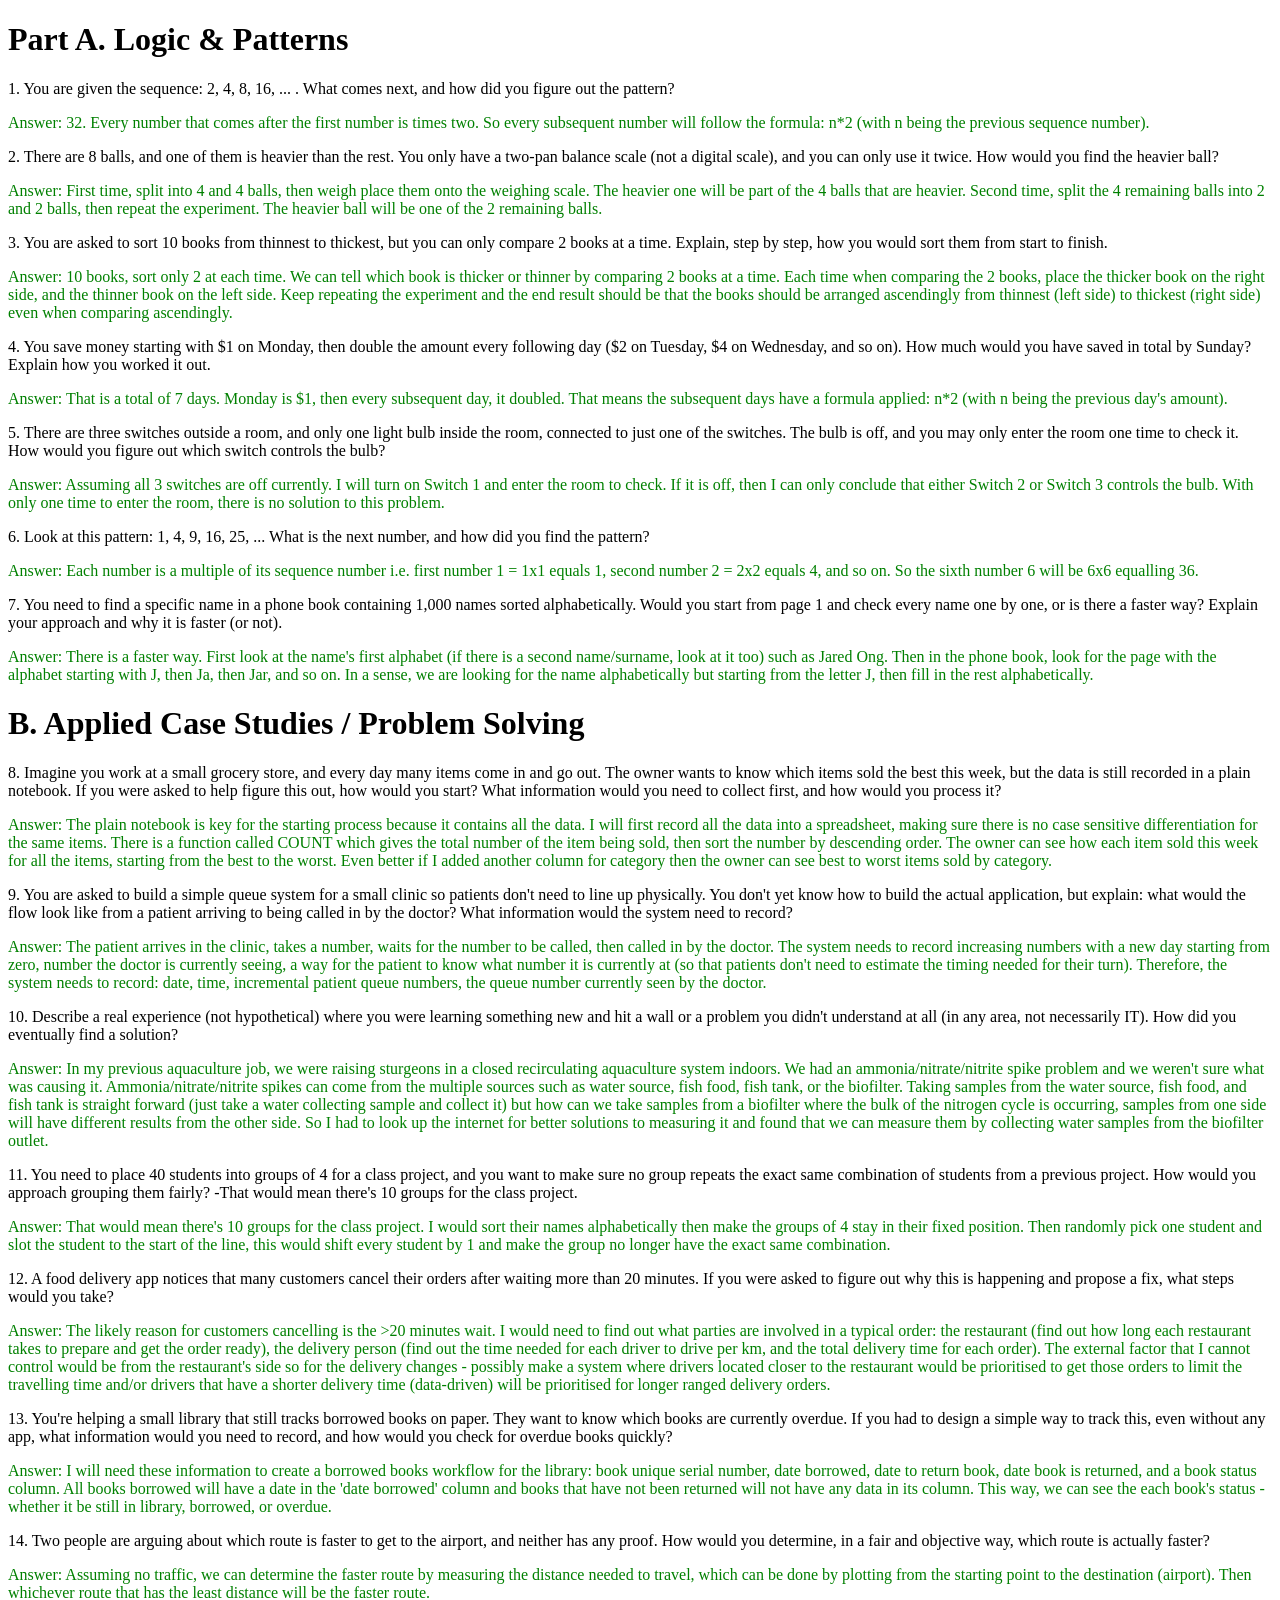
<file: part-1/index.html>
<!DOCTYPE html>
<html lang="en">
<head>
    <meta charset="UTF-8">
    <meta name="viewport" content="width=device-width, initial-scale=1.0">
    <title>CodingBN Participant Selection Assessment</title>
</head>
<body>
    <h1>Part A. Logic & Patterns</h1>


<p>1. You are given the sequence: 2, 4, 8, 16, ... . What comes next, and how did you figure out the pattern?</p>
<p style="color: green;">Answer: 32. Every number that comes after the first number is times two. So every subsequent number will follow the formula: n*2 (with n being the previous sequence number).
</p>

<p>2. There are 8 balls, and one of them is heavier than the rest. You only have a two-pan balance scale (not a digital
scale), and you can only use it twice. How would you find the heavier ball?</p>
<p style="color: green;">Answer: First time, split into 4 and 4 balls, then weigh place them onto the weighing scale. The heavier one will be part of the 4 balls that are heavier.
Second time, split the 4 remaining balls into 2 and 2 balls, then repeat the experiment. The heavier ball will be one of the 2 remaining balls.</p>

<p>3. You are asked to sort 10 books from thinnest to thickest, but you can only compare 2 books at a time. Explain,
step by step, how you would sort them from start to finish.</p>
<p style="color: green;">Answer: 10 books, sort only 2 at each time. We can tell which book is thicker or thinner by comparing 2 books at a time. Each time when comparing the 2 books,
place the thicker book on the right side, and the thinner book on the left side. Keep repeating the experiment and the end result should be that the books should be arranged ascendingly from thinnest (left side) to thickest (right side) even when comparing ascendingly.</p>

<p>4. You save money starting with $1 on Monday, then double the amount every following day ($2 on Tuesday, $4
on Wednesday, and so on). How much would you have saved in total by Sunday? Explain how you worked it out.</p>
<p style="color: green;">Answer: That is a total of 7 days. Monday is $1, then every subsequent day, it doubled. That means the subsequent days have a formula applied: n*2 (with n being the previous day's amount).
</p>

<p>5. There are three switches outside a room, and only one light bulb inside the room, connected to just one of the
switches. The bulb is off, and you may only enter the room one time to check it. How would you figure out which
switch controls the bulb?</p>
<p style="color: green;">Answer: Assuming all 3 switches are off currently. I will turn on Switch 1 and enter the room to check. If it is off, then I can only conclude that either Switch 2 or Switch 3 controls the bulb. With only one time to enter the room, there is no solution to this problem.
</p>

<p>6. Look at this pattern: 1, 4, 9, 16, 25, ... What is the next number, and how did you find the pattern?</p>
<p style="color: green;">Answer: Each number is a multiple of its sequence number i.e. first number 1 = 1x1 equals 1, second number 2 = 2x2 equals 4, and so on. So the sixth number 6 will be 6x6 equalling 36.</p>

<p>7. You need to find a specific name in a phone book containing 1,000 names sorted alphabetically. Would you start
from page 1 and check every name one by one, or is there a faster way? Explain your approach and why it is faster
(or not).</p>
<p style="color: green;">Answer: There is a faster way. First look at the name's first alphabet (if there is a second name/surname, look at it too) such as Jared Ong. Then in the phone book, look for the page with the alphabet starting with J, then Ja, then Jar, and so on. In a sense, we are looking for the name alphabetically but starting from the letter J, then fill in the rest alphabetically.</p>

    <h1>B. Applied Case Studies / Problem Solving</h1>


<p>8. Imagine you work at a small grocery store, and every day many items come in and go out. The owner wants to
know which items sold the best this week, but the data is still recorded in a plain notebook. If you were asked to
help figure this out, how would you start? What information would you need to collect first, and how would you
process it?</p>
<p style="color: green;">Answer: The plain notebook is key for the starting process because it contains all the data. I will first record all the data into a spreadsheet, making sure there is no case sensitive differentiation for the same items. There is a function called COUNT which gives the total number of the item being sold, then sort the number by descending order. The owner can see how each item sold this week for all the items, starting from the best to the worst. Even better if I added another column for category then the owner can see best to worst items sold by category.
</p>

<p>9. You are asked to build a simple queue system for a small clinic so patients don't need to line up physically. You
don't yet know how to build the actual application, but explain: what would the flow look like from a patient arriving
to being called in by the doctor? What information would the system need to record?</p>
<p style="color: green;">Answer: The patient arrives in the clinic, takes a number, waits for the number to be called, then called in by the doctor. The system needs to record increasing numbers with a new day starting from zero, number the doctor is currently seeing, a way for the patient to know what number it is currently at (so that patients don't need to estimate the timing needed for their turn).
Therefore, the system needs to record: date, time, incremental patient queue numbers, the queue number currently seen by the doctor.</p>

<p>10. Describe a real experience (not hypothetical) where you were learning something new and hit a wall or a problem
you didn't understand at all (in any area, not necessarily IT). How did you eventually find a solution?</p>
<p style="color: green;">Answer: In my previous aquaculture job, we were raising sturgeons in a closed recirculating aquaculture system indoors. We had an ammonia/nitrate/nitrite spike problem and we weren't sure what was causing it. Ammonia/nitrate/nitrite spikes can come from the multiple sources such as water source, fish food, fish tank, or the biofilter. Taking samples from the water source, fish food, and fish tank is straight forward (just take a water collecting sample and collect it) but how can we take samples from a biofilter where the bulk of the nitrogen cycle is occurring, samples from one side will have different results from the other side. So I had to look up the internet for better solutions to measuring it and found that we can measure them by collecting water samples from the biofilter outlet.</p>

<p>11. You need to place 40 students into groups of 4 for a class project, and you want to make sure no group repeats
the exact same combination of students from a previous project. How would you approach grouping them fairly?
-That would mean there's 10 groups for the class project.</p>
<p style="color: green;">Answer: That would mean there's 10 groups for the class project. I would sort their names alphabetically then make the groups of 4 stay in their fixed position. Then randomly pick one student and slot the student to the start of the line, this would shift every student by 1 and make the group no longer have the exact same combination.</p>

<p>12. A food delivery app notices that many customers cancel their orders after waiting more than 20 minutes. If you
were asked to figure out why this is happening and propose a fix, what steps would you take?</p>
<p style="color: green;">Answer: The likely reason for customers cancelling is the >20 minutes wait. I would need to find out what parties are involved in a typical order: the restaurant (find out how long each restaurant takes to prepare and get the order ready), the delivery person (find out the time needed for each driver to drive per km, and the total delivery time for each order). The external factor that I cannot control would be from the restaurant's side so for the delivery changes - possibly make a system where drivers located closer to the restaurant would be prioritised to get those orders to limit the travelling time and/or drivers that have a shorter delivery time (data-driven) will be prioritised for longer ranged delivery orders.</p>

<p>13. You're helping a small library that still tracks borrowed books on paper. They want to know which books are
currently overdue. If you had to design a simple way to track this, even without any app, what information would
you need to record, and how would you check for overdue books quickly?</p>
<p style="color: green;">Answer: I will need these information to create a borrowed books workflow for the library: book unique serial number, date borrowed, date to return book, date book is returned, and a book status column. All books borrowed will have a date in the 'date borrowed' column and books that have not been returned will not have any data in its column. This way, we can see the each book's status - whether it be still in library, borrowed, or overdue.</p>

<p>14. Two people are arguing about which route is faster to get to the airport, and neither has any proof. How would
you determine, in a fair and objective way, which route is actually faster?</p>
<p style="color: green;">Answer: Assuming no traffic, we can determine the faster route by measuring the distance needed to travel, which can be done by plotting from the starting point to the destination (airport). Then whichever route that has the least distance will be the faster route.</p>

</body>
</html>
</file>
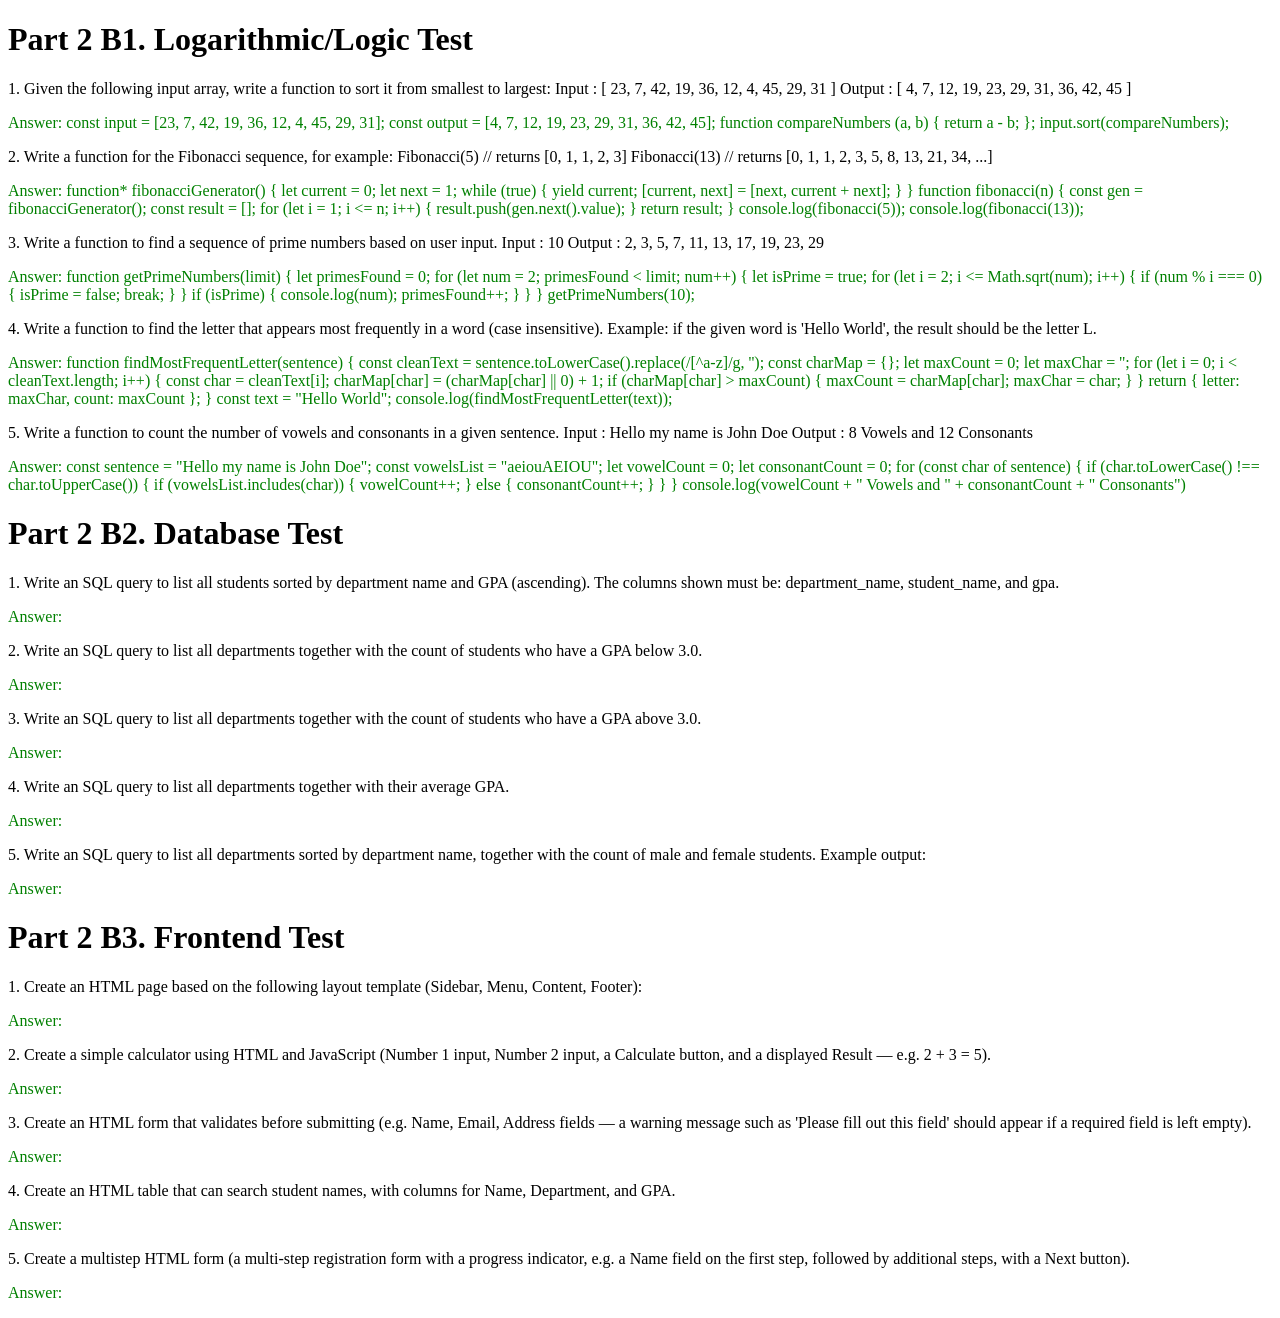
<file: part-2/index.html>
<!DOCTYPE html>
<html lang="en">
<head>
    <meta charset="UTF-8">
    <meta name="viewport" content="width=device-width, initial-scale=1.0">
    <title>CodingBN Participant Selection Assessment</title>
</head>
<body>
    <h1>Part 2 B1. Logarithmic/Logic Test</h1>


<p>1. Given the following input array, write a function to sort it from smallest to largest:
Input : [ 23, 7, 42, 19, 36, 12, 4, 45, 29, 31 ]
Output : [ 4, 7, 12, 19, 23, 29, 31, 36, 42, 45 ]</p>
<p style="color: green;">Answer: 
const input = [23, 7, 42, 19, 36, 12, 4, 45, 29, 31];
const output = [4, 7, 12, 19, 23, 29, 31, 36, 42, 45];

function compareNumbers (a, b) {
    return a - b;
};

input.sort(compareNumbers);</p>


<p>2. Write a function for the Fibonacci sequence, for example:
Fibonacci(5) // returns [0, 1, 1, 2, 3]
Fibonacci(13) // returns [0, 1, 1, 2, 3, 5, 8, 13, 21, 34, ...]</p>
<p style="color: green;">Answer: 
    function* fibonacciGenerator() {
  let current = 0;
  let next = 1;
  while (true) {
    yield current;
    [current, next] = [next, current + next];
  }
}

function fibonacci(n) {
    const gen = fibonacciGenerator();
    const result = [];

    for (let i = 1; i <= n; i++) {
    result.push(gen.next().value);
    }
    return result;
}

console.log(fibonacci(5));
console.log(fibonacci(13));
</p>

<p>3. Write a function to find a sequence of prime numbers based on user input.
Input : 10
Output : 2, 3, 5, 7, 11, 13, 17, 19, 23, 29</p>
<p style="color: green;">Answer: 
    function getPrimeNumbers(limit) {
    let primesFound = 0;
    
    for (let num = 2; primesFound < limit; num++) {
        let isPrime = true;

        for (let i = 2; i <= Math.sqrt(num); i++) {
            if (num % i === 0) {
                isPrime = false; 
                break;
            }
        }

        if (isPrime) {
            console.log(num);
            primesFound++;
        }
    }
}

getPrimeNumbers(10);
</p>

<p>4. Write a function to find the letter that appears most frequently in a word (case insensitive).
Example: if the given word is 'Hello World', the result should be the letter L.</p>
<p style="color: green;">Answer: 
    function findMostFrequentLetter(sentence) {
  const cleanText = sentence.toLowerCase().replace(/[^a-z]/g, '');
  
  const charMap = {};
  let maxCount = 0;
  let maxChar = '';

  for (let i = 0; i < cleanText.length; i++) {
    const char = cleanText[i];
    
    charMap[char] = (charMap[char] || 0) + 1;
    
    if (charMap[char] > maxCount) {
      maxCount = charMap[char];
      maxChar = char;
    }
  }

  return { letter: maxChar, count: maxCount };
}

const text = "Hello World"; 
console.log(findMostFrequentLetter(text)); 
</p>

<p>5. Write a function to count the number of vowels and consonants in a given sentence.
Input : Hello my name is John Doe
Output : 8 Vowels and 12 Consonants</p>
<p style="color: green;">Answer: 
    const sentence = "Hello my name is John Doe";
const vowelsList = "aeiouAEIOU";

let vowelCount = 0;
let consonantCount = 0;

for (const char of sentence) {
  if (char.toLowerCase() !== char.toUpperCase()) {
    if (vowelsList.includes(char)) {
      vowelCount++;
    } else {
      consonantCount++; 
    }
  }
}

console.log(vowelCount + " Vowels and " + consonantCount + " Consonants")
</p>


    <h1>Part 2 B2. Database Test</h1>


<p>1. Write an SQL query to list all students sorted by department name and GPA (ascending). The columns
shown must be: department_name, student_name, and gpa.</p>
<p style="color: green;">Answer: </p>

<p>2. Write an SQL query to list all departments together with the count of students who have a GPA below
3.0.</p>
<p style="color: green;">Answer: </p>

<p>3. Write an SQL query to list all departments together with the count of students who have a GPA above
3.0.</p>
<p style="color: green;">Answer: </p>

<p>4. Write an SQL query to list all departments together with their average GPA.</p>
<p style="color: green;">Answer: </p>

<p>5. Write an SQL query to list all departments sorted by department name, together with the count of male
and female students. Example output:</p>
<p style="color: green;">Answer: </p>


    <h1>Part 2 B3. Frontend Test</h1>


<p>1. Create an HTML page based on the following layout template (Sidebar, Menu, Content, Footer):</p>
<p style="color: green;">Answer: </p>

<p>2. Create a simple calculator using HTML and JavaScript (Number 1 input, Number 2 input, a Calculate
button, and a displayed Result — e.g. 2 + 3 = 5).</p>
<p style="color: green;">Answer: </p>

<p>3. Create an HTML form that validates before submitting (e.g. Name, Email, Address fields — a warning
message such as 'Please fill out this field' should appear if a required field is left empty).</p>
<p style="color: green;">Answer: </p>

<p>4. Create an HTML table that can search student names, with columns for Name, Department, and GPA.</p>
<p style="color: green;">Answer: </p>

<p>5. Create a multistep HTML form (a multi-step registration form with a progress indicator, e.g. a Name
field on the first step, followed by additional steps, with a Next button).</p>
<p style="color: green;">Answer: </p>


</body>
</html>
</file>
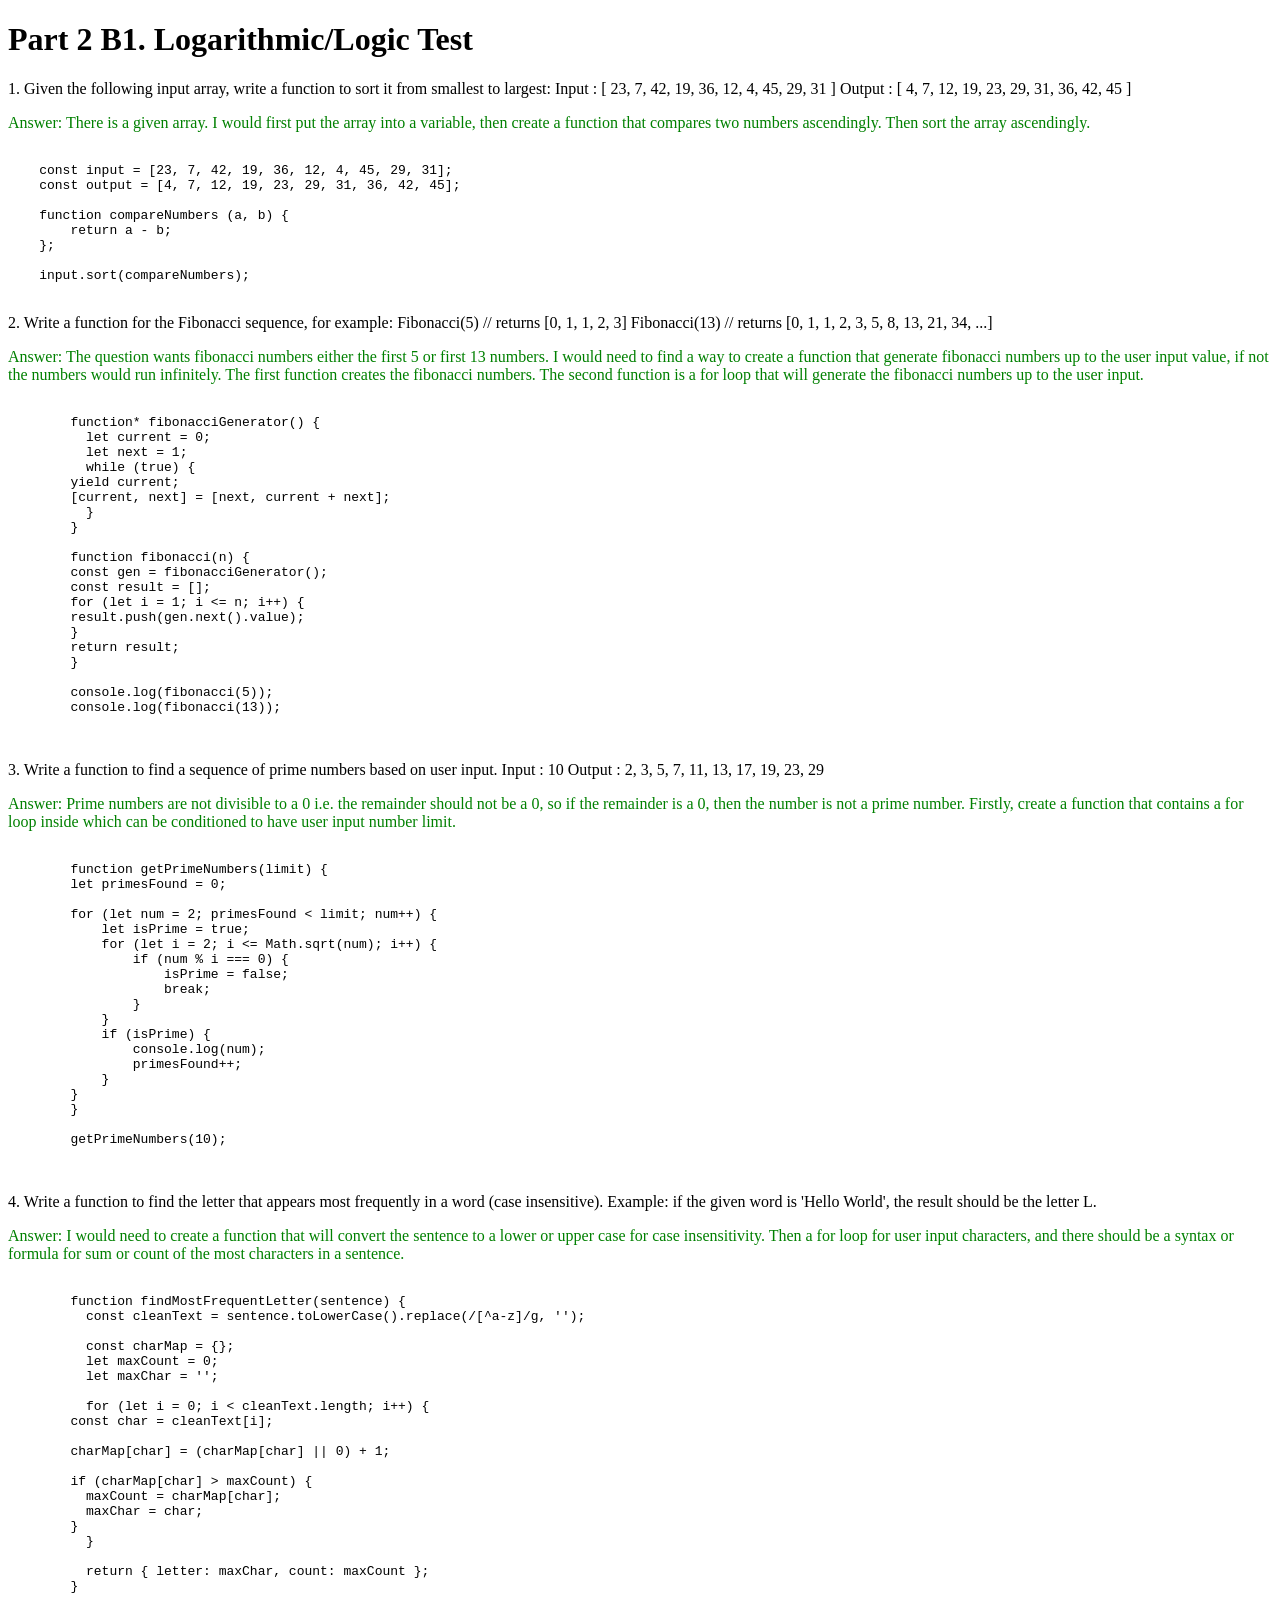
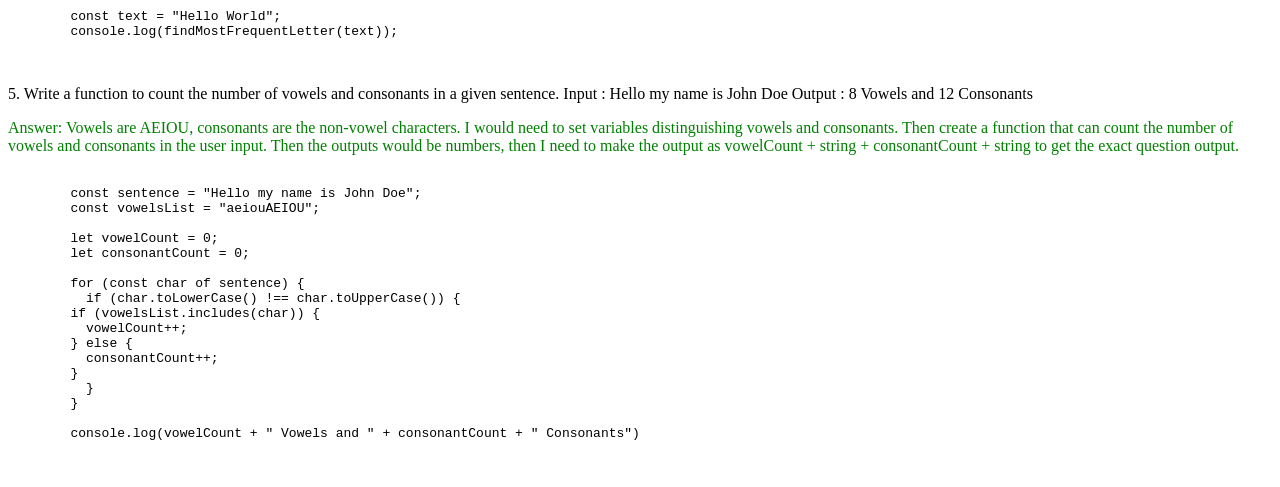
<file: part-2/part-2-b1/index.html>
<!DOCTYPE html>
<html lang="en">
<head>
    <meta charset="UTF-8">
    <meta name="viewport" content="width=device-width, initial-scale=1.0">
    <title>CodingBN Participant Selection Assessment</title>
</head>
<body>
    <h1>Part 2 B1. Logarithmic/Logic Test</h1>


<p>1. Given the following input array, write a function to sort it from smallest to largest:
Input : [ 23, 7, 42, 19, 36, 12, 4, 45, 29, 31 ]
Output : [ 4, 7, 12, 19, 23, 29, 31, 36, 42, 45 ]</p>
<p style="color: green;">Answer: 
  There is a given array. I would first put the array into a variable, then
  create a function that compares two numbers ascendingly. Then sort the array ascendingly.
<pre>
  <code>
    const input = [23, 7, 42, 19, 36, 12, 4, 45, 29, 31];
    const output = [4, 7, 12, 19, 23, 29, 31, 36, 42, 45];
    
    function compareNumbers (a, b) {
        return a - b;
    };
    
    input.sort(compareNumbers);
  </code>
</pre>
</p>


<p>2. Write a function for the Fibonacci sequence, for example:
Fibonacci(5) // returns [0, 1, 1, 2, 3]
Fibonacci(13) // returns [0, 1, 1, 2, 3, 5, 8, 13, 21, 34, ...]</p>
<p style="color: green;">Answer: 
  The question wants fibonacci numbers either the first 5 or first 13 numbers.
  I would need to find a way to create a function that generate 
  fibonacci numbers up to the user input value, if not the numbers would run infinitely.
  The first function creates the fibonacci numbers.
  The second function is a for loop that will generate the fibonacci numbers up to the user input.
    <pre>
      <code>
        function* fibonacciGenerator() {
          let current = 0;
          let next = 1;
          while (true) {
        yield current;
        [current, next] = [next, current + next]; <!-- this is the formula for fibonacci numbers -->
          }
        }
        
        function fibonacci(n) {
        const gen = fibonacciGenerator();
        const result = [];
        for (let i = 1; i <= n; i++) {
        result.push(gen.next().value);
        }
        return result;
        }
        
        console.log(fibonacci(5));
        console.log(fibonacci(13));
      </code>
    </pre>
</p>

<p>3. Write a function to find a sequence of prime numbers based on user input.
Input : 10
Output : 2, 3, 5, 7, 11, 13, 17, 19, 23, 29</p>
<p style="color: green;">Answer: 
  Prime numbers are not divisible to a 0 i.e. the remainder should not be a 0, 
  so if the remainder is a 0, then the number is not a prime number.
  Firstly, create a function that contains a for loop inside which can be conditioned
  to have user input number limit.
    <pre>
      <code>
        function getPrimeNumbers(limit) {
        let primesFound = 0;
        
        for (let num = 2; primesFound < limit; num++) {
            let isPrime = true;
            for (let i = 2; i <= Math.sqrt(num); i++) {
                if (num % i === 0) {
                    isPrime = false;
                    break;
                }
            }
            if (isPrime) {
                console.log(num);
                primesFound++;
            }
        }
        }
        
        getPrimeNumbers(10);
      </code>
    </pre>
</p>

<p>4. Write a function to find the letter that appears most frequently in a word (case insensitive).
Example: if the given word is 'Hello World', the result should be the letter L.</p>
<p style="color: green;">Answer: 
  I would need to create a function that will convert the sentence to a lower or 
  upper case for case insensitivity. Then a for loop for user input characters,
  and there should be a syntax or formula for sum or count of the most characters in a sentence.
    <pre>
      <code>
        function findMostFrequentLetter(sentence) {
          const cleanText = sentence.toLowerCase().replace(/[^a-z]/g, '');
          
          const charMap = {};
          let maxCount = 0;
          let maxChar = '';
        
          for (let i = 0; i < cleanText.length; i++) {
        const char = cleanText[i];
        
        charMap[char] = (charMap[char] || 0) + 1;
        
        if (charMap[char] > maxCount) {
          maxCount = charMap[char];
          maxChar = char;
        }
          }
        
          return { letter: maxChar, count: maxCount };
        }
        
        const text = "Hello World"; 
        console.log(findMostFrequentLetter(text));
      </code>
    </pre>
</p>

<p>5. Write a function to count the number of vowels and consonants in a given sentence.
Input : Hello my name is John Doe
Output : 8 Vowels and 12 Consonants</p>
<p style="color: green;">Answer: 
  Vowels are AEIOU, consonants are the non-vowel characters. I would need to set variables
  distinguishing vowels and consonants. Then create a function that can count the number of
  vowels and consonants in the user input. Then the outputs would be numbers, then I need to
  make the output as vowelCount + string + consonantCount + string to get the exact question
  output.
    <pre>
      <code>
        const sentence = "Hello my name is John Doe";
        const vowelsList = "aeiouAEIOU";
        
        let vowelCount = 0;
        let consonantCount = 0;
        
        for (const char of sentence) {
          if (char.toLowerCase() !== char.toUpperCase()) {
        if (vowelsList.includes(char)) {
          vowelCount++;
        } else {
          consonantCount++;
        }
          }
        }
        
        console.log(vowelCount + " Vowels and " + consonantCount + " Consonants")
      </code>
    </pre>
</p>

</body>
</html>
</file>
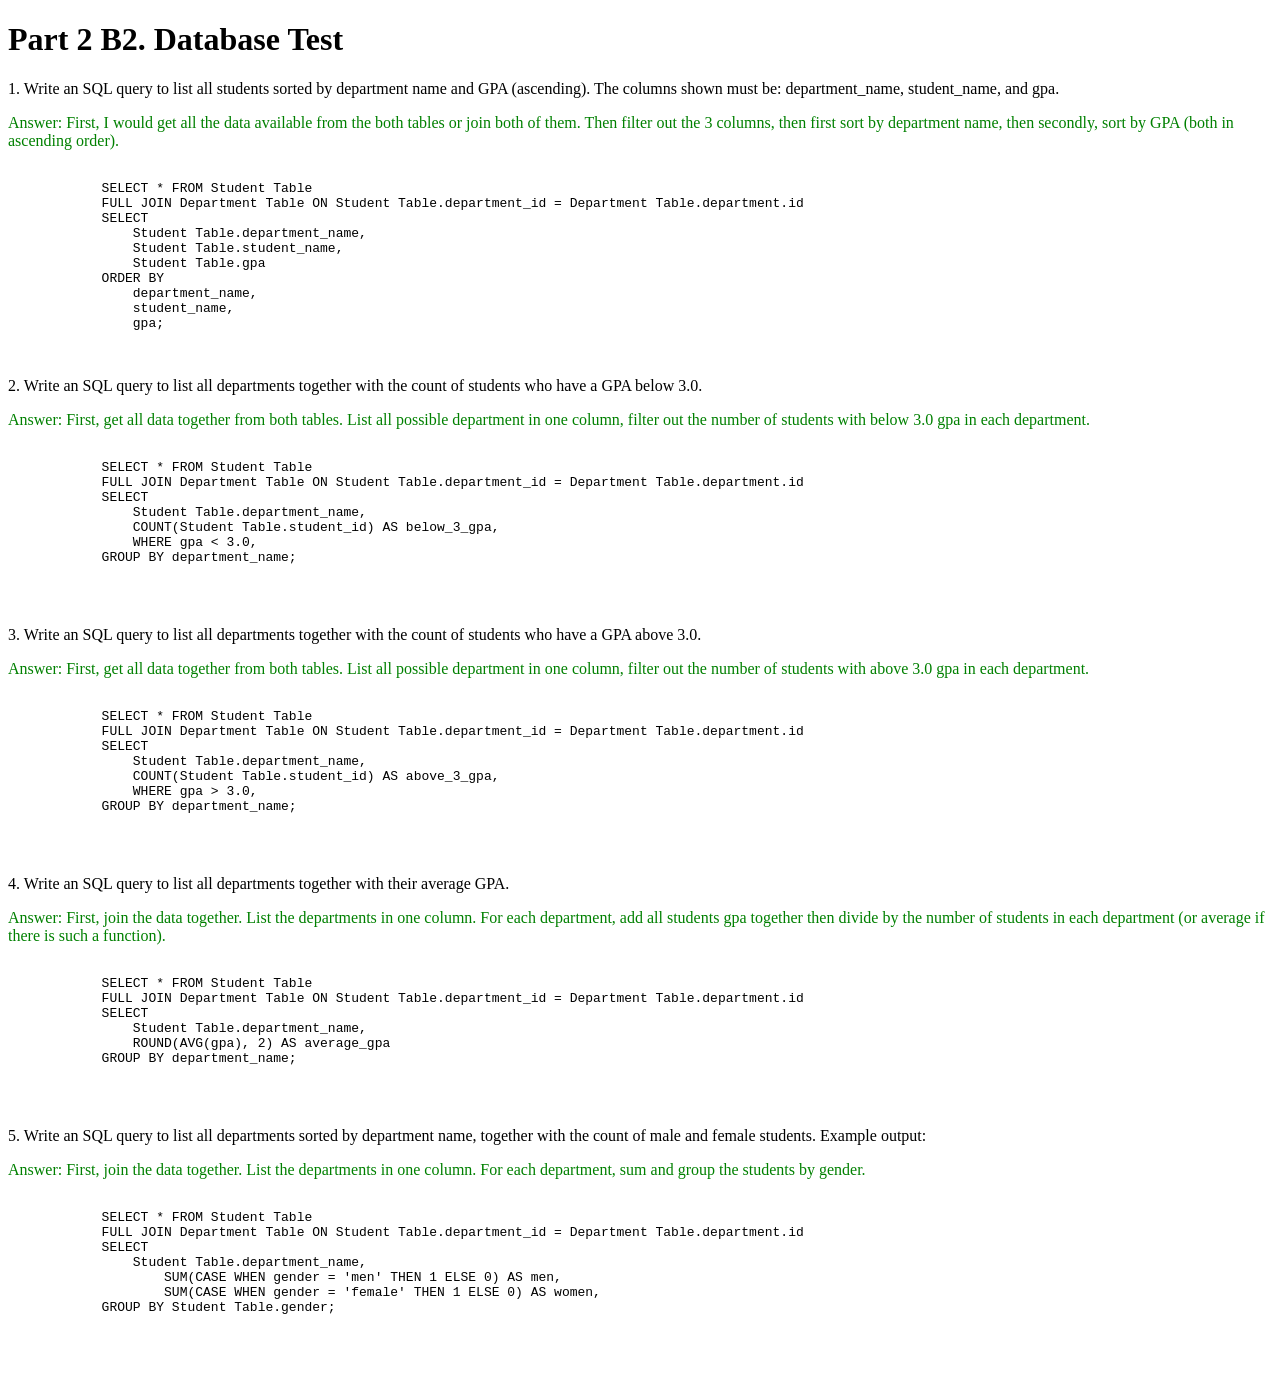
<file: part-2/part-2-b2/index.html>
<!DOCTYPE html>
<html lang="en">
<head>
    <meta charset="UTF-8">
    <meta name="viewport" content="width=device-width, initial-scale=1.0">
    <title>CodingBN Participant Selection Assessment</title>
</head>
<body>
    <h1>Part 2 B2. Database Test</h1>


<p>1. Write an SQL query to list all students sorted by department name and GPA (ascending). The columns
shown must be: department_name, student_name, and gpa.</p>
<p style="color: green;">Answer: 
    First, I would get all the data available from the both tables or join both of them. Then filter out the 3 columns, then first sort by department name,
    then secondly, sort by GPA (both in ascending order).
</p>

    <pre>
        <code>
            SELECT * FROM Student Table
            FULL JOIN Department Table ON Student Table.department_id = Department Table.department.id <!-- assuming this will merge both tables together -->
            SELECT
                Student Table.department_name,
                Student Table.student_name,
                Student Table.gpa <!-- filter out the 3 needed columns -->
            ORDER BY
                department_name,
                student_name,
                gpa;
        </code>
    </pre>
</p>

<p>2. Write an SQL query to list all departments together with the count of students who have a GPA below
3.0.</p>
<p style="color: green;">Answer: 
    First, get all data together from both tables. List all possible department in one column, filter out the number of students with below 3.0 gpa
    in each department.

    <pre>
        <code>
            SELECT * FROM Student Table
            FULL JOIN Department Table ON Student Table.department_id = Department Table.department.id <!-- assuming this will merge both tables together -->
            SELECT
                Student Table.department_name,
                COUNT(Student Table.student_id) AS below_3_gpa,
                WHERE gpa < 3.0, <!-- these should select the students that are below 3.0 gpa by their departments -->
            GROUP BY department_name; <!-- this will bundle up the students from the same department into one COUNT number -->
            <!-- End result should be two columns: department names, and student count. -->
        </code>
    </pre>
</p>

<p>3. Write an SQL query to list all departments together with the count of students who have a GPA above
3.0.</p>
<p style="color: green;">Answer: 
    First, get all data together from both tables. List all possible department in one column, filter out the number of students with above 3.0 gpa
    in each department.

    <pre>
        <code>
            SELECT * FROM Student Table
            FULL JOIN Department Table ON Student Table.department_id = Department Table.department.id <!-- assuming this will merge both tables together -->
            SELECT
                Student Table.department_name,
                COUNT(Student Table.student_id) AS above_3_gpa,
                WHERE gpa > 3.0, <!-- these should select the students that are above 3.0 gpa by their departments -->
            GROUP BY department_name; <!-- this will bundle up the students from the same department into one COUNT number -->
            <!-- End result should be two columns: department names, and student count. -->
        </code>
    </pre>
</p>

<p>4. Write an SQL query to list all departments together with their average GPA.</p>
<p style="color: green;">Answer: 
    First, join the data together. List the departments in one column. For each department, add all students gpa together then
    divide by the number of students in each department (or average if there is such a function).

    <pre>
        <code>
            SELECT * FROM Student Table
            FULL JOIN Department Table ON Student Table.department_id = Department Table.department.id <!-- assuming this will merge both tables together -->
            SELECT
                Student Table.department_name,
                ROUND(AVG(gpa), 2) AS average_gpa <!-- this will give the average gpa for each department in a 2 decimal point -->
            GROUP BY department_name;
            <!-- End result should be two columns: department names, and average gpa. -->
        </code>
    </pre>
</p>

<p>5. Write an SQL query to list all departments sorted by department name, together with the count of male
and female students. Example output:</p>
<p style="color: green;">Answer: 
    First, join the data together. List the departments in one column. For each department, sum and group the students by gender.

    <pre>
        <code>
            SELECT * FROM Student Table
            FULL JOIN Department Table ON Student Table.department_id = Department Table.department.id <!-- assuming this will merge both tables together -->
            SELECT
                Student Table.department_name,
                    SUM(CASE WHEN gender = 'men' THEN 1 ELSE 0) AS men, <!-- sum all male students by department -->
                    SUM(CASE WHEN gender = 'female' THEN 1 ELSE 0) AS women, <!-- sum all female students by department -->
            GROUP BY Student Table.gender;
            <!-- End result should be 3 columns: department_name, women, and men. -->
        </code>
    </pre>
</p>

</body>
</html>
</file>
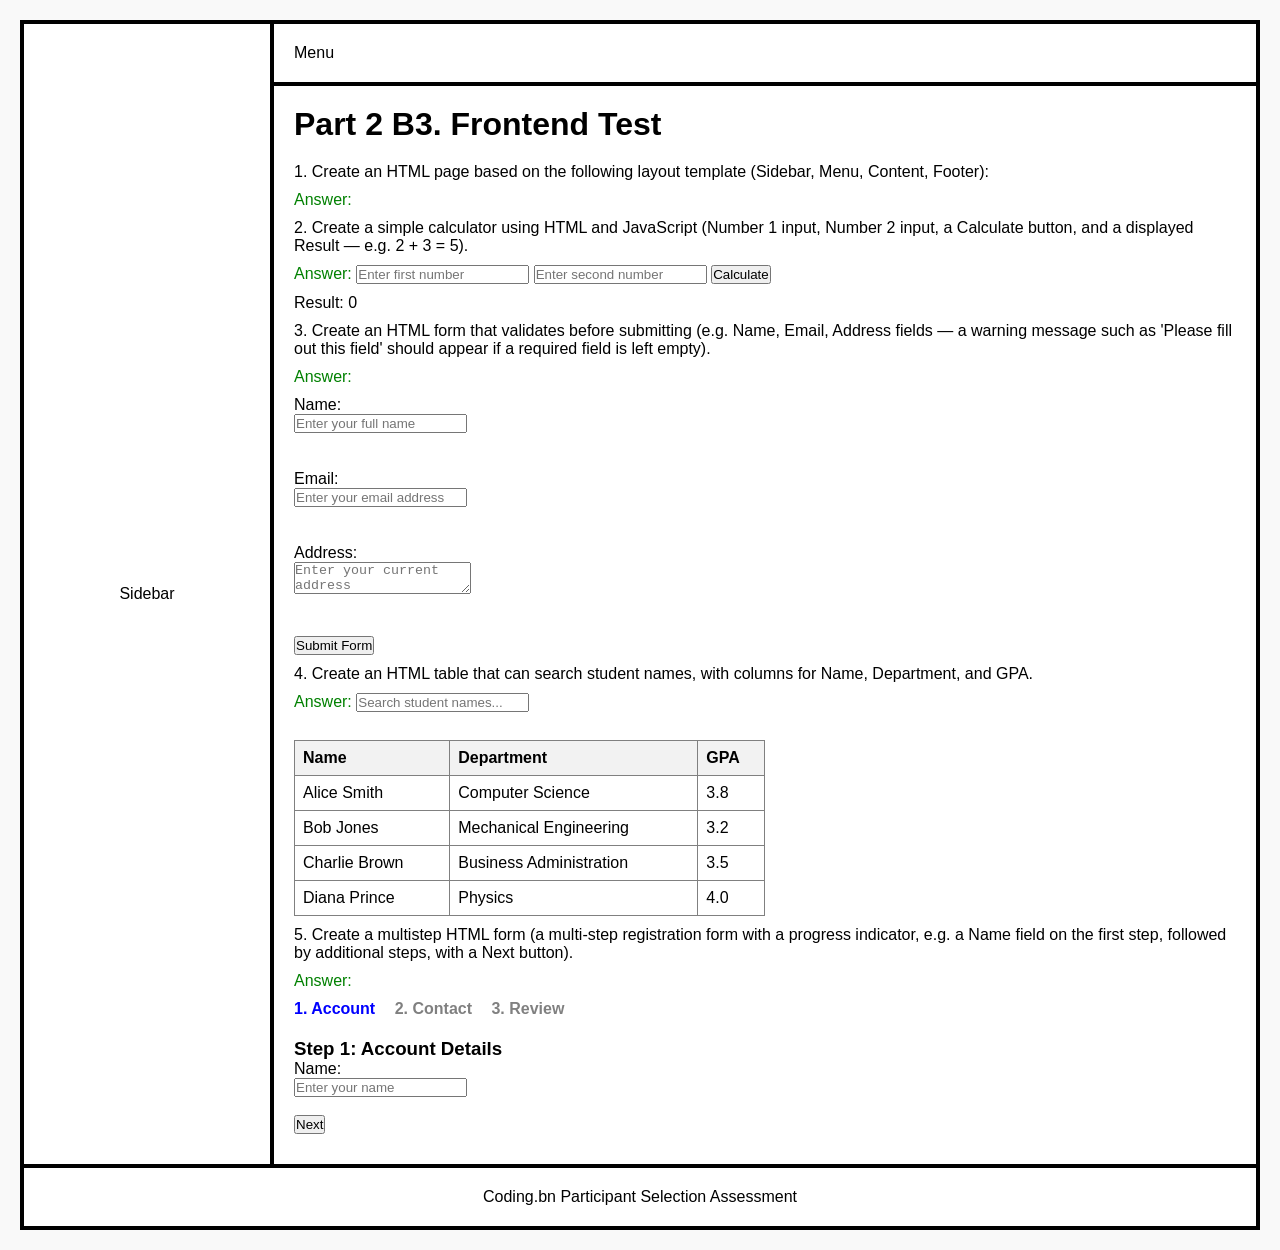
<file: part-2/part-2-b3/index.html>
<!DOCTYPE html>
<html lang="en">
<head>
    <meta charset="UTF-8">
    <meta name="viewport" content="width=device-width, initial-scale=1.0">
    <title>CodingBN Participant Selection Assessment</title>
    <link rel="stylesheet" href="style.css">
    <style>
        /* Simple styling to hide inactive steps and color the progress indicators */
        .form-step { display: none; }
        .form-step.active { display: block; }
        .indicator { color: gray; margin-right: 15px; font-weight: bold; }
        .indicator.active { color: blue; }
        .indicator.completed { color: green; }
    </style>
</head>
<body>

    <!-- Main grid container -->
    <div class="grid-container">
        
        <div class="sidebar">
            <p>Sidebar</p>
        </div>

        <!-- Menu container -->
        <div class="menu">
            <p>Menu</p>
        </div>

        <!-- Content container -->
        <div class="content">
            <h1>Part 2 B3. Frontend Test</h1>

            <p>1. Create an HTML page based on the following layout template (Sidebar, Menu, Content, Footer):</p>
            <p style="color: green;">Answer: </p>

            <p>2. Create a simple calculator using HTML and JavaScript (Number 1 input, Number 2 input, a Calculate
            button, and a displayed Result — e.g. 2 + 3 = 5).</p>
            <p style="color: green;">Answer: 
                    <input type="number" id="num1" placeholder="Enter first number">
                    <input type="number" id="num2" placeholder="Enter second number">
                    <button id="addBtn">Calculate</button>
                    <p>Result: <span id="result">0</span></p>
                    <script src="p2b3-2.js"></script>
            </p>

            <p>3. Create an HTML form that validates before submitting (e.g. Name, Email, Address fields — a warning
            message such as 'Please fill out this field' should appear if a required field is left empty).</p>
            <p style="color: green;">Answer: 
             <form id="userForm" novalidate>
                <div>
                    <label for="name">Name:</label><br>
                    <input type="text" id="name" placeholder="Enter your full name">
                    <span id="nameError" style="color: red; display: block; height: 1.2em;"></span>
                </div>

            <br>
            <div>
                <label for="email">Email:</label><br>
                <input type="email" id="email" placeholder="Enter your email address">
                <span id="emailError" style="color: red; display: block; height: 1.2em;"></span>
            </div>
            <br>
        
            <div>
                <label for="address">Address:</label><br>
                <textarea id="address" placeholder="Enter your current address"></textarea>
                <span id="addressError" style="color: red; display: block; height: 1.2em;"></span>
            </div>
            <br>
            
            <button type="submit">Submit Form</button>
            </form>
            <script src="p2b3-3.js"></script>
            </p>

            <p>4. Create an HTML table that can search student names, with columns for Name, Department, and GPA.</p>
            <p style="color: green;">Answer: 
            <input type="text" id="studentSearch" placeholder="Search student names...">
            <br><br>

            <!-- Step 2: Create the table framework -->
            <table border="1" id="studentTable" style="border-collapse: collapse; width: 50%; text-align: left;">
                <thead>
                    <tr style="background-color: #f2f2f2;">
                        <th style="padding: 8px;">Name</th>
                        <th style="padding: 8px;">Department</th>
                        <th style="padding: 8px;">GPA</th>
                    </tr>
                </thead>
                <tbody>
                    <tr>
                        <td style="padding: 8px;" class="student-name">Alice Smith</td>
                        <td style="padding: 8px;">Computer Science</td>
                        <td style="padding: 8px;">3.8</td>
                    </tr>
                    <tr>
                        <td style="padding: 8px;" class="student-name">Bob Jones</td>
                        <td style="padding: 8px;">Mechanical Engineering</td>
                        <td style="padding: 8px;">3.2</td>
                    </tr>
                    <tr>
                        <td style="padding: 8px;" class="student-name">Charlie Brown</td>
                        <td style="padding: 8px;">Business Administration</td>
                        <td style="padding: 8px;">3.5</td>
                    </tr>
                    <tr>
                        <td style="padding: 8px;" class="student-name">Diana Prince</td>
                        <td style="padding: 8px;">Physics</td>
                        <td style="padding: 8px;">4.0</td>
                    </tr>
                </tbody>
            </table>
            <script src="p2b3-4.js"></script>
                    </p>

            <p>5. Create a multistep HTML form (a multi-step registration form with a progress indicator, e.g. a Name
            field on the first step, followed by additional steps, with a Next button).</p>
            <p style="color: green;">Answer: 
                <!-- Step 1: Progress Indicator Bar -->
            <div style="margin-bottom: 20px;">
                <span class="indicator active" id="ind-0">1. Account</span>
                <span class="indicator" id="ind-1">2. Contact</span>
                <span class="indicator" id="ind-2">3. Review</span>
            </div>

            <!-- Step 2: Form Structure -->
            <form id="multiStepForm" novalidate>
                
                <!-- Fieldset 1: Account Info -->
                <div class="form-step active">
                    <h3>Step 1: Account Details</h3>
                    <label for="stepName">Name:</label><br>
                    <input type="text" id="stepName" placeholder="Enter your name"><br><br>
                    <button type="button" class="next-btn">Next</button>
                </div>

                <!-- Fieldset 2: Contact Info -->
                <div class="form-step">
                    <h3>Step 2: Contact Information</h3>
                    <label for="stepPhone">Phone Number:</label><br>
                    <input type="tel" id="stepPhone" placeholder="Enter phone number"><br><br>
                    <button type="button" class="prev-btn">Previous</button>
                    <button type="button" class="next-btn">Next</button>
                </div>

                <!-- Fieldset 3: Final Review -->
                <div class="form-step">
                    <h3>Step 3: Review & Submit</h3>
                    <p>Please double-check your inputs before hitting submit.</p>
                    <button type="button" class="prev-btn">Previous</button>
                    <button type="submit">Submit Registration</button>
                </div>

            </form>
            <script src="p2b3-5.js"></script>
            </p>
        </div>

        <!-- Footer container -->
        <div class="footer">
            <p>Coding.bn Participant Selection Assessment</p>
        </div>

    </div>

</body>
</html>
</file>
<file: part-2/part-2-b3/style.css>
* {
    box-sizing: border-box;
    margin: 0;
    padding: 0;
}

body {
    font-family: Arial, sans-serif;
    min-height: 100vh;
    padding: 20px;
    background-color: #f9f9f9;
    display: flex;
    flex-direction: column;
}

/* The parent main grid layout container */
.grid-container {
    display: grid;
    grid-template-columns: 250px 1fr;
    grid-template-rows: auto 1fr auto;
    grid-template-areas: 
        "sidebar menu"
        "sidebar content"
        "footer footer";
    border: 2px solid #000000;
    background-color: #ffffff;
    flex-grow: 1;
}

.sidebar {
    grid-area: sidebar;
    border-right: 2px solid #000000;
    border: 2px solid #000000;
    padding: 20px;
    display: flex; 
    justify-content: center;
    align-items: center;
}

.menu {
    grid-area: menu;
    border: 2px solid #000000;
    padding: 20px;
}

.content {
    grid-area: content;
    border: 2px solid #000000;
    padding: 20px;
}

.footer {
    grid-area: footer;
    border: 2px solid #000000;
    padding: 20px;
    display: flex; 
    justify-content: center;
    align-items: center;
}

.content h1 {
    margin-bottom: 20px;
}

.content p {
    margin-bottom: 10px;
}
</file>
